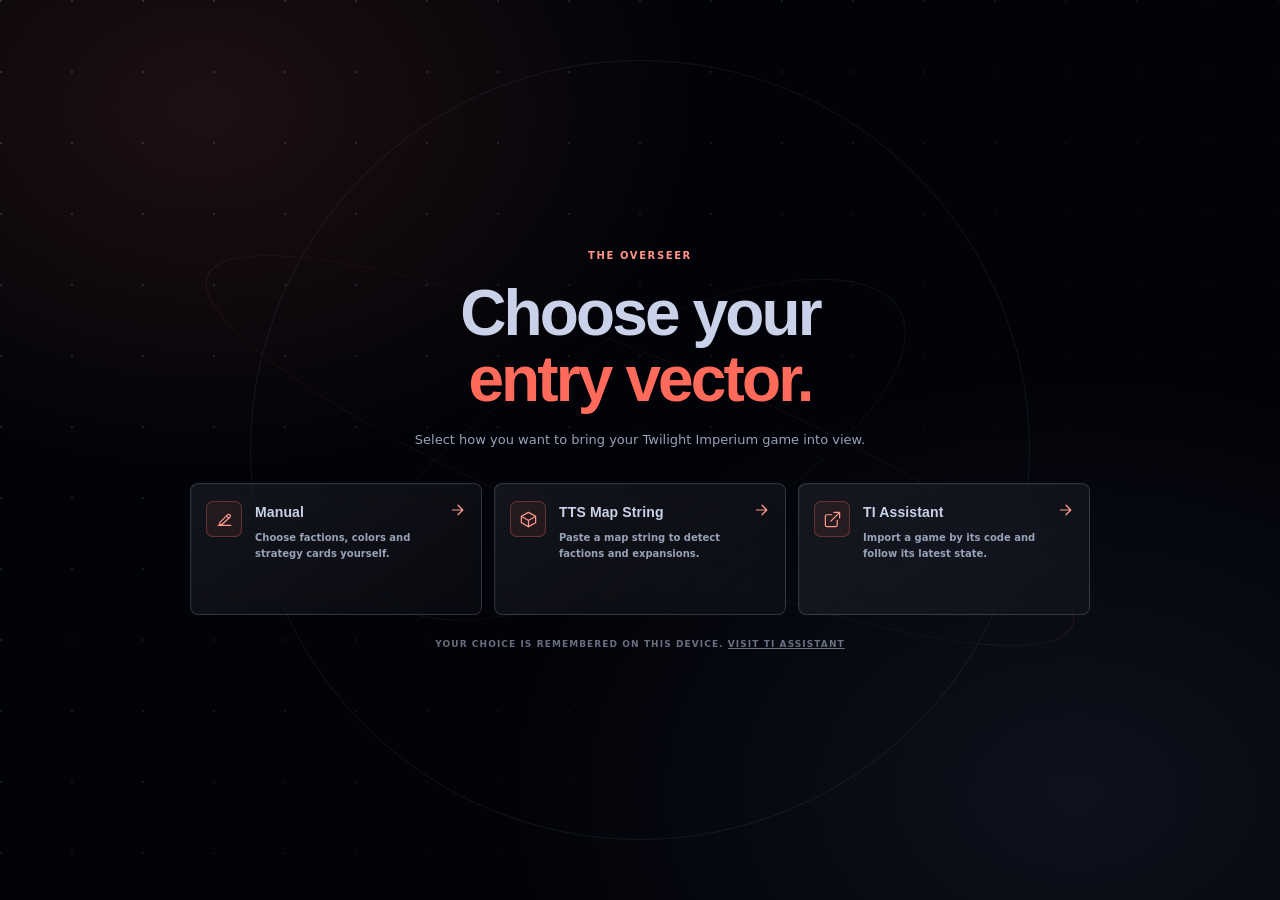
<file: index.html>
<!doctype html>
<html lang="en">
<head>
<meta charset="utf-8">
<meta name="viewport" content="width=device-width, initial-scale=1">
<meta http-equiv="refresh" content="0; url=assistant.html">
<title>The Overseer – TI4 Game Flow Assistant</title>
<link rel="icon" type="image/svg+xml" href="favicon.svg">
<script>window.location.replace(new URL("assistant.html", location.href));</script>
</head>
<body>
<p><a href="assistant.html">Open The Overseer</a></p>
</body>
</html>
</file>
<file: styles.css>
:root{
  --bg:#020308;
  --panel:#0b0e17;
  --panel2:#111624;
  --line:rgba(201,210,232,.17);
  --line-strong:rgba(201,210,232,.3);
  --text:#dfe6f5;
  --silver:#c9d2e8;
  --mut:#97a2b8;
  --acc:#ff6a5a;
  --acc-deep:#c95a4e;
  --acc-glass:rgba(255,106,90,.12);
  --glass:rgba(15,20,33,.76);
  --shadow:0 16px 36px rgba(0,0,0,.22),inset 1px 1px 0 rgba(201,210,232,.035);
  color-scheme:dark;
}
*{box-sizing:border-box}
html{scroll-behavior:smooth}
body{margin:0;background:radial-gradient(ellipse at 12% 0%,rgba(201,90,78,.1),transparent 30%),radial-gradient(ellipse at 92% 26%,rgba(103,124,174,.09),transparent 36%),radial-gradient(circle at 1px 1px,rgba(201,210,232,.16) .7px,transparent .9px) 0 0/83px 83px,var(--bg);color:var(--text);font:14px/1.5 "DM Sans","Segoe UI",system-ui,sans-serif}
button,input,textarea{font:inherit}
button{cursor:pointer;transition:background .2s ease,border-color .2s ease,color .2s ease,transform .2s ease,box-shadow .2s ease}
a{color:inherit;transition:color .2s ease,border-color .2s ease}
button:focus-visible,a:focus-visible,input:focus-visible,textarea:focus-visible,summary:focus-visible{outline:2px solid var(--acc);outline-offset:3px}
[hidden]{display:none!important}
.top{position:relative;display:flex;align-items:center;gap:15px;min-height:74px;padding:13px clamp(18px,4vw,58px);border-bottom:1px solid var(--line);background:linear-gradient(100deg,rgba(7,9,16,.96),rgba(12,15,25,.82));backdrop-filter:blur(16px)}
.top::after{position:absolute;right:clamp(18px,4vw,58px);bottom:-1px;width:108px;height:1px;content:"";background:linear-gradient(90deg,transparent,var(--acc),transparent);opacity:.8}
.top h1{display:flex;align-items:center;gap:12px;margin:0;color:var(--text);font-family:"Space Grotesk","DM Sans",sans-serif;font-size:19px;font-weight:600;letter-spacing:.045em}
.top h1::before{width:31px;height:31px;content:"";border:1px solid rgba(201,210,232,.48);border-radius:50%;background:radial-gradient(circle,var(--acc) 0 1.5px,transparent 2px),linear-gradient(90deg,transparent 49%,rgba(201,210,232,.32) 50%,transparent 51%),linear-gradient(0deg,transparent 49%,rgba(201,210,232,.32) 50%,transparent 51%);box-shadow:inset 0 0 0 6px rgba(201,210,232,.035)}
.sub{color:var(--mut);font-size:10px;letter-spacing:.08em;text-transform:uppercase}
main{max-width:1240px;margin:0 auto;padding:20px clamp(14px,2.4vw,30px) 30px}
footer{max-width:1240px;margin:0 auto;padding:22px clamp(18px,2.4vw,30px) 28px;color:var(--mut);font-size:11px;display:flex;align-items:center;justify-content:space-between;gap:14px;flex-wrap:wrap}
.footer-note{max-width:520px}
.feedback-link{margin-left:auto;padding:7px 12px;border:1px solid rgba(255,106,90,.35);border-radius:6px;background:rgba(255,106,90,.08);color:var(--text);font-size:11px;text-decoration:none}
.feedback-link:hover{border-color:var(--acc);background:rgba(255,106,90,.16);color:#ff9a8d}
.feedback-link+.signature{margin-left:0}
.signature{margin-left:auto;display:inline-flex;align-items:center;gap:10px;overflow:hidden;border:1px solid var(--line);border-radius:6px;background:rgba(201,210,232,.035);color:var(--text);text-decoration:none;white-space:nowrap}
.signature span{padding-left:12px}
.signature img{width:38px;height:38px;object-fit:cover}
.signature:hover{border-color:rgba(255,106,90,.55);color:#ff9a8d}
.panel{position:relative;margin-bottom:14px;overflow:visible;border:1px solid var(--line);border-radius:8px;background:linear-gradient(138deg,rgba(16,21,35,.91),rgba(7,10,18,.93));box-shadow:var(--shadow);backdrop-filter:blur(13px)}
#setup{z-index:4}#factions{z-index:3}#overview{z-index:2}#timeline{z-index:1}
.panel>h2{position:relative;margin:0;padding:13px 17px;border-bottom:1px solid var(--line);color:var(--silver);font-family:"Space Grotesk","DM Sans",sans-serif;font-size:13px;font-weight:600;letter-spacing:.095em;cursor:pointer;user-select:none}
.panel>h2::before,.subsection-toggle::before{display:inline-block;width:7px;height:7px;flex:none;margin:0 6px 3px 1px;border-right:1.5px solid var(--acc);border-bottom:1.5px solid var(--acc);content:"";transform:rotate(45deg);transition:transform .2s ease}
.panel.closed>h2::before,.collapsible-section.closed .subsection-toggle::before{transform:rotate(-45deg)}
.setup-heading-row{display:flex;align-items:center;justify-content:space-between;gap:12px;padding:0 16px;border-bottom:1px solid var(--line)}
.setup-heading-row>.toggle{position:relative;flex:none;margin:0;padding:13px 0;border:0;color:var(--silver);font-family:"Space Grotesk","DM Sans",sans-serif;font-size:13px;font-weight:600;letter-spacing:.095em;cursor:pointer;user-select:none}
.setup-heading-row>.toggle::before{display:inline-block;width:7px;height:7px;margin:0 7px 3px 1px;border-right:1.5px solid var(--acc);border-bottom:1.5px solid var(--acc);content:"";transform:rotate(45deg);transition:transform .2s ease}
.panel.closed .setup-heading-row>.toggle::before{transform:rotate(-45deg)}
.setup-heading-row>.toggle:hover{color:var(--text)}
.setup-heading-row>.toggle:hover::before{border-color:var(--acc)}
.setup-heading-row>.toggle[aria-expanded="false"]::before{transform:rotate(-45deg)}
.setup-mode-control{flex:1;min-width:0}
.setup-mode-field{display:flex;align-items:center;justify-content:flex-end;gap:8px}
.setup-mode-label{flex:none;color:var(--mut);font-size:9px;font-weight:700;letter-spacing:.09em;text-transform:uppercase;white-space:nowrap}
.setup-mode-field textarea{width:min(38vw,420px);height:36px;min-height:36px;padding:7px 9px;font-size:10px;resize:vertical}
.setup-mode-field input[type="text"]{width:126px;padding:7px 9px;font-size:11px}
.setup-mode-field>button:not(.mode-change){flex:none;padding:7px 10px}
.setup-mode-field .hint{flex:1 1 125px;min-width:100px;font-size:9px;line-height:1.3}
.mode-change{flex:none;padding:6px 9px;color:var(--mut);font-size:9px}
.mode-change:hover{color:#ff9b8e}
.panel.closed>.body{display:none}
.body{padding:14px 17px}
.row{display:flex;flex-wrap:wrap;gap:12px 16px;align-items:center;margin-bottom:11px}
.row:last-child{margin-bottom:0}
.row.col{flex-direction:column;align-items:stretch;gap:7px}
.subsection-toggle{display:flex;align-items:center;gap:8px;width:100%;padding:0;border:0;background:transparent;color:var(--silver);text-align:left}
.subsection-toggle:hover{border:0;color:#ff9b8e}
.collapsible-section.closed .section-content{display:none}
textarea,input[type="text"]{border:1px solid var(--line-strong);border-radius:6px;background:rgba(2,3,8,.48);color:var(--text);transition:border-color .2s ease,background .2s ease,box-shadow .2s ease}
textarea{width:100%;min-height:56px;padding:9px 11px;font-family:ui-monospace,SFMono-Regular,Consolas,monospace;font-size:12px;resize:vertical}
textarea::placeholder,input[type="text"]::placeholder{color:#758098}
textarea:focus,input[type="text"]:focus{border-color:rgba(255,106,90,.72);background:rgba(2,3,8,.7);box-shadow:0 0 0 3px rgba(255,106,90,.09);outline:0}
.tia-import{align-items:center;padding:10px 12px;border:1px solid rgba(201,210,232,.09);border-radius:7px;background:rgba(201,210,232,.035)}
.tia-import input{width:130px;max-width:100%;padding:8px 10px;font-size:12px}
.tia-import #tiaImportInfo{flex:1 1 220px;min-width:180px}
.filter-row{gap:8px 15px;padding:8px 10px;border:1px solid rgba(201,210,232,.1);border-radius:6px;background:rgba(201,210,232,.035)}
.active-player-filter{margin:0 0 9px;padding-bottom:9px;border-bottom:1px solid var(--line)}
label{color:#c3cde0}
input[type="checkbox"],input[type="radio"]{accent-color:var(--acc)}
button{padding:7px 12px;border:1px solid rgba(201,210,232,.2);border-radius:6px;background:rgba(201,210,232,.06);color:var(--text);font-size:11px;font-weight:600}
button:hover{border-color:rgba(255,106,90,.62);background:rgba(255,106,90,.12);color:#fff;transform:translateY(-1px)}
button:active{transform:translateY(0)}
.hint{color:var(--mut);font-size:11px}.hint.err{color:#ff8b80}.hint.ok{color:#8bc7ad}
.badge{display:inline-flex;align-items:center;min-height:19px;padding:1px 8px;border:1px solid rgba(255,106,90,.32);border-radius:20px;background:rgba(255,106,90,.1);color:#ff9b8e;font-size:10px;font-weight:700}
.legend{display:grid;grid-template-columns:repeat(auto-fill,minmax(170px,1fr));gap:4px 14px;margin-bottom:10px;padding:10px;border:1px solid var(--line);border-radius:6px;background:rgba(2,3,8,.3);color:var(--mut);font-size:11px}
.legend b{color:#ff9b8e}
.slider{display:inline-flex;align-items:center;gap:8px}
.slider input{width:42px;accent-color:var(--acc)}
b.ac{color:inherit}
b.tip{position:relative;border-bottom:1px dotted currentColor;cursor:help}
b.tip:hover::after,b.tip:focus::after,b.tip.show::after{position:absolute;z-index:40;bottom:130%;left:0;max-width:260px;padding:6px 9px;border:1px solid rgba(201,210,232,.23);border-radius:5px;background:#101522;color:#f1f3f9;content:attr(data-tip);font-size:11px;font-weight:400;white-space:normal;pointer-events:none;box-shadow:0 8px 20px rgba(0,0,0,.28)}
.grid{display:grid;grid-template-columns:repeat(auto-fill,minmax(118px,1fr));gap:9px}
.fcard{position:relative;padding:9px;border:1px solid rgba(201,210,232,.14);border-radius:7px;background:linear-gradient(145deg,rgba(201,210,232,.055),rgba(201,210,232,.015));text-align:center;cursor:pointer;transition:all .22s ease}
.fcard:hover{transform:translateY(-2px);border-color:rgba(201,210,232,.35);background:rgba(201,210,232,.08)}
.fcard.sel{border-color:rgba(255,106,90,.72);background:linear-gradient(145deg,rgba(255,106,90,.14),rgba(255,106,90,.045));box-shadow:inset 0 0 0 1px rgba(255,106,90,.12)}
.fcard.dis{opacity:.35;cursor:not-allowed}
.fcard .nm{margin-top:6px;color:var(--silver);font-size:11px;line-height:1.35}
.chips{position:relative;display:flex;flex-wrap:wrap;gap:9px;margin-bottom:12px}
.chipwrap{position:relative;min-width:0}
.chipwrap .fvisibility{position:absolute;z-index:3;top:-5px;right:-5px;width:16px;height:16px;margin:0;accent-color:var(--acc);cursor:pointer}
.chipwrap.hidden-faction .chip{opacity:.48}
.chip{display:flex;min-height:54px;align-items:center;gap:9px;padding:6px 10px;border:1px solid rgba(201,210,232,.2);border-radius:7px;background:linear-gradient(145deg,rgba(201,210,232,.08),rgba(201,210,232,.025));cursor:pointer;transition:all .2s ease}
.chip:hover,.chip.open{border-color:rgba(255,106,90,.6);background:rgba(255,106,90,.075)}
.chip>div{min-width:0}
.chip>div>div:first-child{font-size:11px;font-weight:600;line-height:1.3}
.chip .fimg{width:39px;height:39px;margin:0;font-size:17px}
.cards{display:flex;flex-wrap:wrap;gap:4px;margin-top:4px}
.sc{display:inline-flex;min-width:19px;height:18px;align-items:center;justify-content:center;padding:0 5px;border:1px solid color-mix(in srgb,var(--sc,#ff6a5a) 55%,transparent);border-radius:4px;background:color-mix(in srgb,var(--sc,#ff6a5a) 20%,transparent);color:var(--sc,#ff9b8e);font-size:10px;font-weight:700;line-height:1}
.ini{color:var(--mut);font-size:10px}
.picker{position:absolute;z-index:30;top:calc(100% + 4px);left:0;width:230px;padding:10px;border:1px solid rgba(201,210,232,.25);border-radius:7px;background:rgba(8,11,19,.97);backdrop-filter:blur(18px);box-shadow:0 16px 35px rgba(0,0,0,.42)}
.picker .hd{margin-bottom:7px;color:var(--mut);font-size:10px;letter-spacing:.08em;text-transform:uppercase}
.pick{display:flex;align-items:center;gap:9px;padding:6px 8px;border:1px solid transparent;border-left:3px solid var(--sc,transparent);border-radius:5px;background:linear-gradient(90deg,color-mix(in srgb,var(--sc,transparent) 14%,transparent),transparent 70%);color:var(--text);font-size:11px;cursor:pointer;transition:all .18s ease}
.pick:hover{transform:none;border-color:rgba(201,210,232,.13);border-left-color:var(--sc,transparent);background:linear-gradient(90deg,color-mix(in srgb,var(--sc,transparent) 26%,transparent),rgba(201,210,232,.04) 80%)}
.pick.mine{border-color:color-mix(in srgb,var(--sc,#ff6a5a) 55%,transparent);border-left-color:var(--sc,#ff6a5a);background:linear-gradient(90deg,color-mix(in srgb,var(--sc,#ff6a5a) 30%,transparent),color-mix(in srgb,var(--sc,#ff6a5a) 8%,transparent))}
.pick.taken{opacity:.35;cursor:not-allowed}
.pick .n{display:inline-flex;width:19px;justify-content:center;color:var(--sc,#ff9b8e);font-weight:700}
.card-tip{position:fixed;z-index:200;max-width:300px;padding:10px 12px;border:1px solid color-mix(in srgb,var(--sc,#c9d2e8) 60%,transparent);border-left:3px solid var(--sc,#c9d2e8);border-radius:6px;background:rgba(8,11,19,.98);color:var(--text);font-size:11px;line-height:1.45;box-shadow:0 14px 32px rgba(0,0,0,.5);pointer-events:none}
.card-tip-h{margin-bottom:5px;color:var(--sc);font-size:12px;font-weight:700}
.card-tip-l{margin-top:6px;color:var(--mut);font-size:9px;font-weight:700;letter-spacing:.1em;text-transform:uppercase}
.card-tip p{margin:2px 0 0}
.fimg{position:relative;display:flex;width:68px;height:68px;flex:none;align-items:center;justify-content:center;overflow:hidden;margin:0 auto;border:1px solid rgba(201,210,232,.14);border-radius:50%;background:radial-gradient(circle at 35% 30%,#283249,#101522 68%);color:var(--silver);font-size:25px;font-weight:700}
.fimg img{position:absolute;max-width:none;object-fit:contain}
.checks{display:flex;flex-wrap:wrap;gap:8px;align-items:center}
.legtile{display:flex;width:92px;flex-direction:column;align-items:center;gap:5px;padding:7px 5px;border:1px solid rgba(201,210,232,.13);border-radius:7px;background:rgba(201,210,232,.035);color:var(--silver);font-size:10px;text-align:center;cursor:pointer;opacity:.69;transition:all .2s ease}
.legtile:hover{transform:translateY(-2px);border-color:rgba(201,210,232,.34);opacity:.92}
.legtile.on{border-color:rgba(255,106,90,.68);background:rgba(255,106,90,.08);opacity:1;box-shadow:inset 0 0 0 1px rgba(255,106,90,.1)}
.legtile input{display:none}
.legtile img{width:54px;height:54px;border:1px solid rgba(201,210,232,.14);border-radius:50%;object-fit:cover}
.legtile .ph{display:flex;width:54px;height:54px;align-items:center;justify-content:center;border:1px solid var(--line);border-radius:50%;background:#090c14;color:#ff9b8e;font-size:20px}
.asset-wrap{position:relative;width:112px}
.asset-tile{display:grid;width:112px;height:136px;min-height:136px;grid-template-rows:56px 2.4em 1.2em 8px;align-content:start;justify-items:center;border:1px solid rgba(201,210,232,.13);border-radius:7px;background:linear-gradient(145deg,rgba(201,210,232,.07),rgba(201,210,232,.02));color:var(--text);font:inherit;transition:all .2s ease}
.asset-tile:hover{transform:translateY(-2px);border-color:rgba(255,106,90,.47);background:rgba(201,210,232,.08)}
.asset-tile .ln{display:-webkit-box;width:100%;height:2.4em;overflow:hidden;line-height:1.2;overflow-wrap:anywhere;line-clamp:2;-webkit-box-orient:vertical;-webkit-line-clamp:2}
.planet-photo{position:relative;width:56px;height:56px;flex:none;overflow:hidden;border:1px solid rgba(201,210,232,.15);border-radius:50%}
.planet-photo.mecatolrex img{position:absolute;top:-42px;left:-56px;width:168px;height:168px;max-width:none;border-radius:0;object-fit:cover;object-position:left center;filter:brightness(1.24) contrast(1.08)}
.asset-tile img.relic-icon{border-radius:50%;background:#080b13;object-fit:contain;padding:7px}
.asset-tile.open{border-color:var(--acc);background:rgba(255,106,90,.1)}
.asset-owner{width:100%;height:1.2em;overflow:hidden;color:var(--mut);font-size:10px;line-height:1.2;text-overflow:ellipsis;white-space:nowrap}
.exp-icon{display:inline-block;width:14px;height:14px;margin-left:4px;object-fit:contain;vertical-align:-3px}
.asset-picker{position:absolute;z-index:25;top:calc(100% + 3px);left:0;display:flex;width:200px;max-height:250px;flex-direction:column;gap:4px;overflow:auto;padding:8px;border:1px solid rgba(201,210,232,.26);border-radius:7px;background:rgba(10,13,23,.97);backdrop-filter:blur(18px);box-shadow:0 14px 30px rgba(0,0,0,.4)}
.asset-picker-title{padding:2px 6px 5px;color:var(--mut);font-size:10px;letter-spacing:.1em;text-transform:uppercase}
.owner-choice{display:flex;align-items:center;gap:8px;padding:6px;border:1px solid transparent;border-radius:5px;background:transparent;color:var(--text);text-align:left;font-size:11px}
.owner-choice:hover{border-color:rgba(255,106,90,.35);background:rgba(255,106,90,.09);transform:none}
.owner-choice i{width:12px;height:12px;flex:none;border:1px solid rgba(255,255,255,.35);border-radius:50%}
.owner-choice.remove{color:#ff8b80}
.om{margin-left:2px;color:#ff9b8e;font-weight:700}
.sws{display:flex;flex-wrap:wrap;gap:7px}
.sw{width:23px;height:23px;border:2px solid rgba(201,210,232,.2);border-radius:50%;cursor:pointer;transition:all .18s ease}
.sw:hover{transform:scale(1.12)}
.sw.on{border-color:#fff;box-shadow:0 0 0 2px var(--acc)}
.sw.taken{opacity:.25;cursor:not-allowed}
.ov h3{margin:14px 0 4px;padding-bottom:5px;border-bottom:1px solid var(--line);color:#ff9488;font-size:13px;font-weight:600;letter-spacing:.055em}
.ov h4{margin:8px 0 2px;color:var(--silver);font-size:12px}
.ov ul{margin:5px 0;padding-left:19px}
.ov li{padding:2px 0;color:#d2daea;font-size:12px;line-height:1.62}
.fname{color:#dfe6f5;font-weight:700}
.source-tag{color:#ff998d;font-size:.9em}
.empty{color:var(--mut);font-size:12px}
.notice{margin:0 0 12px;padding:9px 12px;border:1px solid rgba(255,106,90,.4);border-left:3px solid var(--acc);border-radius:6px;background:rgba(255,106,90,.08);color:var(--text);font-size:12px;line-height:1.45}
.notice b{color:#ff9b8e}
details.node{margin:6px 0;border:1px solid rgba(201,210,232,.13);border-radius:6px;background:rgba(17,22,36,.78);backdrop-filter:blur(8px)}
details.node details.node{background:rgba(21,27,42,.75)}
details.node details.node details.node{background:rgba(26,32,48,.66)}
summary{padding:7px 11px;color:var(--silver);font-weight:600;list-style:none;cursor:pointer}
summary::-webkit-details-marker{display:none}
summary::before{color:var(--acc);content:"+ ";font-weight:500}
details[open]>summary::before{content:"- "}
details.d0>summary{font-size:14px}
details.d1>summary,details.d2>summary,details.d3>summary{font-size:12px;font-weight:500}
.nbody{padding:2px 12px 9px}
.nbody p{margin:4px 0;color:var(--mut)}
.nbody ul{margin:4px 0;padding-left:18px}
.nbody li{margin:2px 0;color:#cbd4e5;font-size:12px}
@media(max-width:700px){
  .top{min-height:68px;align-items:flex-start;flex-direction:column;gap:2px;padding:10px 16px}
  .top h1{font-size:16px}
  .top h1::before{width:27px;height:27px}
  .sub{padding-left:39px;font-size:9px}
  main{padding:13px 11px 20px}
  .panel{margin-bottom:11px}
  .panel>h2{padding:11px 13px}
  .setup-heading-row{align-items:stretch;flex-direction:column;gap:0;padding:0}
  .setup-heading-row>.toggle{padding:11px 13px}
  .setup-mode-control{padding:0 12px 11px}
  .setup-mode-field{flex-wrap:wrap;justify-content:flex-start;gap:7px}
  .setup-mode-label{flex:1 0 100%}
  .setup-mode-field textarea{width:100%;flex:1 1 100%}
  .setup-mode-field .hint{flex:1 1 100%;min-width:0}
  .tia-mode-field input[type="text"]{flex:1 1 130px}
  .mode-change{margin-left:auto}
  .body{padding:11px 12px}
  .grid{grid-template-columns:repeat(auto-fill,minmax(100px,1fr));gap:7px}
  .fcard{padding:7px}
  .fimg{width:59px;height:59px}
  .row{gap:9px 12px}
  .slider{flex-wrap:wrap}
  .filter-row{gap:7px 11px}
  footer{align-items:flex-start;flex-direction:column;padding:16px 15px 22px}
  .feedback-link{margin-left:0}
  .signature{margin-left:0}
}
@media(prefers-reduced-motion:reduce){html{scroll-behavior:auto}*,*::before,*::after{animation-duration:.01ms!important;animation-iteration-count:1!important;transition-duration:.01ms!important}}

.mode-screen{position:relative;isolation:isolate;display:grid;min-height:100vh;min-height:100svh;place-items:center;overflow:hidden;padding:48px 22px;background:radial-gradient(ellipse at 16% 12%,rgba(201,90,78,.14),transparent 32%),radial-gradient(ellipse at 84% 88%,rgba(96,117,165,.13),transparent 37%),#020308}
.mode-screen::before{position:absolute;z-index:-1;inset:0;content:"";opacity:.28;background-image:radial-gradient(circle at 1px 1px,rgba(201,210,232,.7) .7px,transparent 1px);background-size:71px 71px;mask-image:linear-gradient(135deg,#000,transparent 78%);pointer-events:none}
.mode-screen[hidden]{display:none!important}
.mode-orbit{position:absolute;z-index:-1;top:50%;left:50%;width:min(78vw,780px);aspect-ratio:1;transform:translate(-50%,-50%);border:1px solid rgba(201,210,232,.08);border-radius:50%;pointer-events:none}
.mode-orbit::before,.mode-orbit::after{position:absolute;inset:12%;content:"";border:1px solid rgba(201,210,232,.08);border-radius:50%;transform:rotate(-28deg) scaleY(.38)}
.mode-orbit::after{inset:25% -10%;border-color:rgba(255,106,90,.12);transform:rotate(22deg) scaleY(.48)}
.mode-content{width:min(100%,900px);padding:16px 0;text-align:center}
.mode-kicker{margin:0 0 18px;color:#ff9386;font-size:10px;font-weight:700;letter-spacing:.16em;text-transform:uppercase}
.mode-content h1{margin:0;color:var(--silver);font-family:"Space Grotesk","DM Sans",sans-serif;font-size:clamp(36px,6vw,64px);font-weight:600;line-height:1.02;letter-spacing:-.045em}
.mode-content h1 span{color:var(--acc)}
.mode-intro{max-width:480px;margin:17px auto 32px;color:var(--mut);font-size:13px;line-height:1.7}
.mode-options{display:grid;grid-template-columns:repeat(3,minmax(0,1fr));gap:12px;text-align:left}
.mode-option{position:relative;display:flex;min-height:132px;align-items:flex-start;gap:13px;padding:17px 15px;border:1px solid rgba(201,210,232,.18);border-radius:8px;background:linear-gradient(145deg,rgba(201,210,232,.09),rgba(201,210,232,.035));color:var(--text);text-align:left;text-decoration:none;backdrop-filter:blur(14px);box-shadow:inset 1px 1px 0 rgba(201,210,232,.035);cursor:pointer}
.mode-option:hover{transform:translateY(-3px);border-color:rgba(255,106,90,.58);background:linear-gradient(145deg,rgba(255,106,90,.13),rgba(201,210,232,.05))}
.mode-option:focus-visible{outline:2px solid var(--acc);outline-offset:4px}
.mode-icon{display:grid;width:36px;height:36px;flex:none;place-items:center;border:1px solid rgba(255,106,90,.3);border-radius:7px;background:rgba(255,106,90,.08);color:#ff9a8d}
.mode-icon svg{width:19px;height:19px;fill:none;stroke:currentColor;stroke-width:1.55;stroke-linecap:round;stroke-linejoin:round}
.mode-option-copy{display:flex;min-width:0;flex-direction:column;gap:7px;padding-top:1px}
.mode-option-copy strong{color:var(--silver);font-family:"Space Grotesk","DM Sans",sans-serif;font-size:14px;font-weight:600;letter-spacing:.01em}
.mode-option-copy>span{color:var(--mut);font-size:10px;line-height:1.55}
.mode-arrow{width:16px;height:16px;flex:none;margin:1px 0 0 auto;color:#ff9a8d;fill:none;stroke:currentColor;stroke-width:1.55;stroke-linecap:round;stroke-linejoin:round}
.mode-footnote{margin:23px 0 0;color:rgba(151,162,184,.68);font-size:9px;font-weight:600;letter-spacing:.12em}
@media(max-width:700px){
  .mode-screen{padding:37px 20px}
  .mode-content{max-width:480px}
  .mode-content h1{font-size:43px}
  .mode-intro{margin:14px auto 24px;font-size:12px}
  .mode-options{grid-template-columns:1fr;gap:9px}
  .mode-option{min-height:83px;align-items:center;padding:12px 13px}
  .mode-option-copy{gap:4px}
  .mode-footnote{margin-top:17px;font-size:8px}
}
</file>
